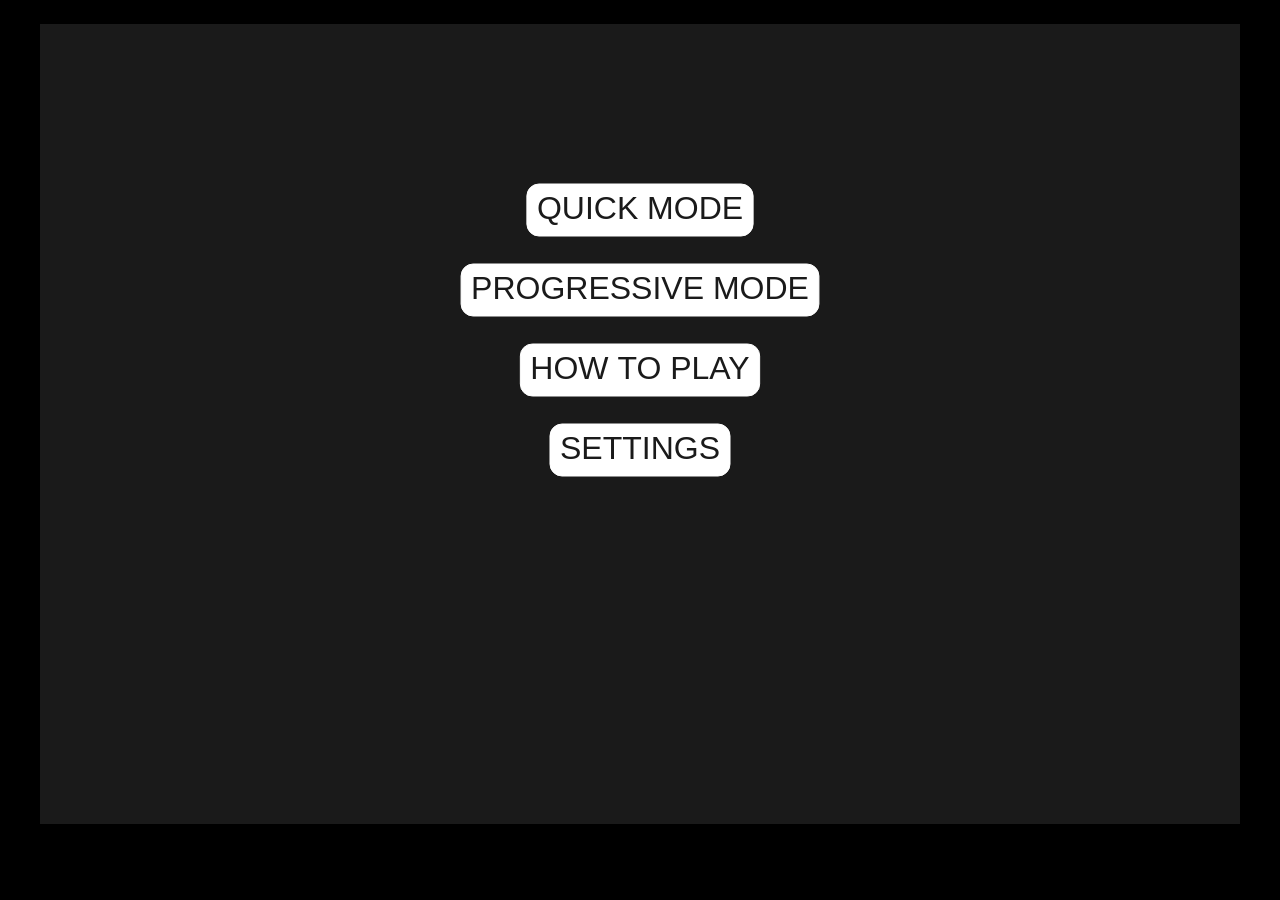
<file: index.html>
<!doctype html>
<html lang="en">
<head>
  <meta charset="utf-8">
  <title>Memory game</title>
  <link rel="stylesheet" href="style.css">
</head>
<body>
  <div id="canvasContainer">
    <canvas id="game" width="1200" height="800"></canvas>
    <div id="settings"  class="settings hidden" aria-label="Game controls">
      <label for="quick-game-numbers" class="header">Quick game numbers</label>
      <input id="quick-game-numbers" type="number" min="1" max="50" value="9">
      <div class="color-control">
        <label class="header">Background Color</label>
        <div class="sliders">
          <label for="bg-r">R</label>
          <input id="bg-r" type="range" min="0" max="255" value="26">
          <label for="bg-g">G</label>
          <input id="bg-g" type="range" min="0" max="255" value="26">
          <label for="bg-b">B</label>
          <input id="bg-b" type="range" min="0" max="255" value="26">
        </div>
        <label for="bg-hex">Hex</label>
        <input id="bg-hex" type="text" maxlength="7" value="#1a1a1a">
      </div>
    </div>
  </div>
  <script src="app/game.js" type="module"></script>
</body>
</html>
</file>
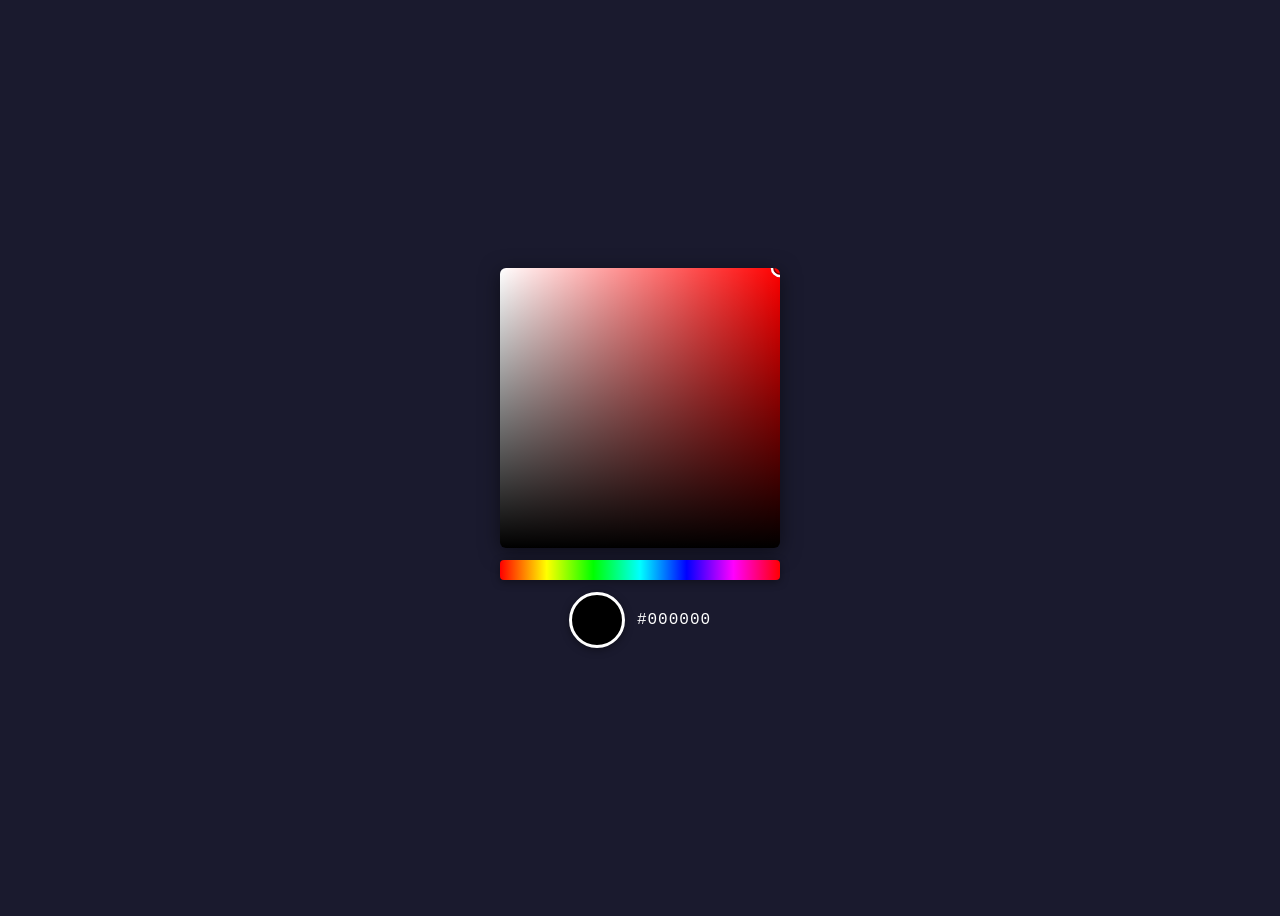
<file: test.html>
<!DOCTYPE html>
<html lang="en">
<head>
  <meta charset="UTF-8" />
  <title>Color Picker</title>
  <style>
    body {
      display: flex;
      justify-content: center;
      align-items: center;
      min-height: 100vh;
      background: #1a1a2e;
      font-family: sans-serif;
    }

    .picker-wrapper {
      display: flex;
      flex-direction: column;
      gap: 12px;
      align-items: center;
    }

    canvas#colorSquare {
      cursor: crosshair;
      border-radius: 6px;
      box-shadow: 0 4px 20px rgba(0,0,0,0.5);
    }

    canvas#hueSlider {
      cursor: ew-resize;
      border-radius: 4px;
      box-shadow: 0 2px 8px rgba(0,0,0,0.4);
    }

    .preview-row {
      display: flex;
      align-items: center;
      gap: 12px;
    }

    #colorPreview {
      width: 50px;
      height: 50px;
      border-radius: 50%;
      border: 3px solid #fff;
      box-shadow: 0 2px 8px rgba(0,0,0,0.4);
      background: hsl(0, 100%, 50%);
    }

    #colorValue {
      color: #fff;
      font-size: 1rem;
      letter-spacing: 1px;
      font-family: monospace;
    }
  </style>
</head>
<body>
  <div class="picker-wrapper">
    <canvas id="colorSquare" width="280" height="280"></canvas>
    <canvas id="hueSlider" width="280" height="20"></canvas>
    <div class="preview-row">
      <div id="colorPreview"></div>
      <span id="colorValue">#FF0000</span>
    </div>
  </div>

  <script>
    const squareCanvas = document.getElementById('colorSquare');
    const sqCtx = squareCanvas.getContext('2d');
    const hueCanvas = document.getElementById('hueSlider');
    const hueCtx = hueCanvas.getContext('2d');
    const preview = document.getElementById('colorPreview');
    const colorValue = document.getElementById('colorValue');

    let currentHue = 0;
    let pickerX = squareCanvas.width;
    let pickerY = 0;

    // --- Draw the hue slider ---
    function drawHueSlider() {
      const gradient = hueCtx.createLinearGradient(0, 0, hueCanvas.width, 0);
      for (let i = 0; i <= 360; i += 30) {
        gradient.addColorStop(i / 360, `hsl(${i}, 100%, 50%)`);
      }
      hueCtx.fillStyle = gradient;
      hueCtx.fillRect(0, 0, hueCanvas.width, hueCanvas.height);
    }

    // --- Draw the SV square for the current hue ---
    function drawColorSquare(hue) {
      const w = squareCanvas.width;
      const h = squareCanvas.height;

      // Fill with current hue
      sqCtx.fillStyle = `hsl(${hue}, 100%, 50%)`;
      sqCtx.fillRect(0, 0, w, h);

      // Overlay white (left → transparent)
      const whiteGrad = sqCtx.createLinearGradient(0, 0, w, 0);
      whiteGrad.addColorStop(0, 'rgba(255,255,255,1)');
      whiteGrad.addColorStop(1, 'rgba(255,255,255,0)');
      sqCtx.fillStyle = whiteGrad;
      sqCtx.fillRect(0, 0, w, h);

      // Overlay black (top → bottom)
      const blackGrad = sqCtx.createLinearGradient(0, 0, 0, h);
      blackGrad.addColorStop(0, 'rgba(0,0,0,0)');
      blackGrad.addColorStop(1, 'rgba(0,0,0,1)');
      sqCtx.fillStyle = blackGrad;
      sqCtx.fillRect(0, 0, w, h);

      // Draw the picker circle
      drawPickerCircle(pickerX, pickerY);
    }

    function drawPickerCircle(x, y) {
      sqCtx.beginPath();
      sqCtx.arc(x, y, 8, 0, Math.PI * 2);
      sqCtx.strokeStyle = '#fff';
      sqCtx.lineWidth = 2.5;
      sqCtx.stroke();
      sqCtx.beginPath();
      sqCtx.arc(x, y, 6, 0, Math.PI * 2);
      sqCtx.strokeStyle = 'rgba(0,0,0,0.5)';
      sqCtx.lineWidth = 1.5;
      sqCtx.stroke();
    }

    // --- Read pixel color from canvas ---
    function updateColorFromSquare(x, y) {
      const pixel = sqCtx.getImageData(x, y, 1, 1).data;
      const hex = rgbToHex(pixel[0], pixel[1], pixel[2]);
      preview.style.background = hex;
      colorValue.textContent = hex;
    }

    function rgbToHex(r, g, b) {
      return '#' + [r, g, b].map(v =>
        v.toString(16).padStart(2, '0').toUpperCase()
      ).join('');
    }

    // --- Square interaction ---
    let draggingSquare = false;

    squareCanvas.addEventListener('mousedown', e => {
      draggingSquare = true;
      handleSquarePick(e);
    });
    squareCanvas.addEventListener('mousemove', e => {
      if (draggingSquare) handleSquarePick(e);
    });
    window.addEventListener('mouseup', () => { draggingSquare = false; });

    function handleSquarePick(e) {
      const rect = squareCanvas.getBoundingClientRect();
      pickerX = Math.min(Math.max(e.clientX - rect.left, 0), squareCanvas.width);
      pickerY = Math.min(Math.max(e.clientY - rect.top, 0), squareCanvas.height);
      drawColorSquare(currentHue);
      updateColorFromSquare(pickerX, pickerY);
    }

    // --- Hue slider interaction ---
    let draggingHue = false;

    hueCanvas.addEventListener('mousedown', e => {
      draggingHue = true;
      handleHuePick(e);
    });
    hueCanvas.addEventListener('mousemove', e => {
      if (draggingHue) handleHuePick(e);
    });
    window.addEventListener('mouseup', () => { draggingHue = false; });

    function handleHuePick(e) {
      const rect = hueCanvas.getBoundingClientRect();
      const x = Math.min(Math.max(e.clientX - rect.left, 0), hueCanvas.width);
      currentHue = Math.round((x / hueCanvas.width) * 360);
      drawColorSquare(currentHue);
      updateColorFromSquare(pickerX, pickerY);
    }

    // --- Touch support ---
    function toMouseEvent(e) {
      return { clientX: e.touches[0].clientX, clientY: e.touches[0].clientY };
    }
    squareCanvas.addEventListener('touchstart', e => { draggingSquare = true; handleSquarePick(toMouseEvent(e)); e.preventDefault(); }, { passive: false });
    squareCanvas.addEventListener('touchmove', e => { if (draggingSquare) handleSquarePick(toMouseEvent(e)); e.preventDefault(); }, { passive: false });
    hueCanvas.addEventListener('touchstart', e => { draggingHue = true; handleHuePick(toMouseEvent(e)); e.preventDefault(); }, { passive: false });
    hueCanvas.addEventListener('touchmove', e => { if (draggingHue) handleHuePick(toMouseEvent(e)); e.preventDefault(); }, { passive: false });

    // --- Init ---
    drawHueSlider();
    drawColorSquare(currentHue);
    updateColorFromSquare(pickerX, pickerY);
  </script>
</body>
</html>
</file>
<file: style.css>
/* ─── Reset ─────────────────────────────────────── */
* {
  margin: 0;
  padding: 0;
  box-sizing: border-box;
}

/* ─── Base ───────────────────────────────────────── */
body {
  margin: 0;
  background: #000000;
  display: flex;
  flex-direction: column;
  align-items: center;
  height: 100vh;
}

/* ─── Layout ─────────────────────────────────────── */
#container {
  position: relative;
}

#game {
  position: absolute;
  top: 40%;
  left: 50%;
  transform: translate(-50%, -50%);
}
#overlay {
  position: absolute;
  top: 40%;
  left: 50%;
  transform: translate(-50%, -50%);
  /* color: chocolate; */
}

#game {
  margin-top: 4rem;
}

/* ─── Canvas ─────────────────────────────────────── */
canvas {
  display: block; /* removes inline gap */
  border: 2px solid #000000;
  background: #1a1a1a;
}

/* ─── Controls ───────────────────────────────────── */
.settings {
  width: min(640px, 100%);
  display: grid;
  grid-template-columns: 1fr;
  gap: 0.4rem;
  color: #f3f3f3;
  z-index: 10;
  position: absolute;
  top: 30%;
  left: 50%;
  transform: translate(-50%, -50%);
}

.sliders {
  display: grid;
  grid-template-columns: auto 1fr;
  align-items: center;
  gap: 4px 8px;
}

/* ─── Typography ─────────────────────────────────── */
label {
  font-family: Arial;
  color: white;
}

.header {
  font-size: 1.5rem;
}

/* ─── Misc ───────────────────────────────────────── */
#quick-game-numbers {
  width: 5ch;
}

.hidden {
  display: none;
}
</file>
